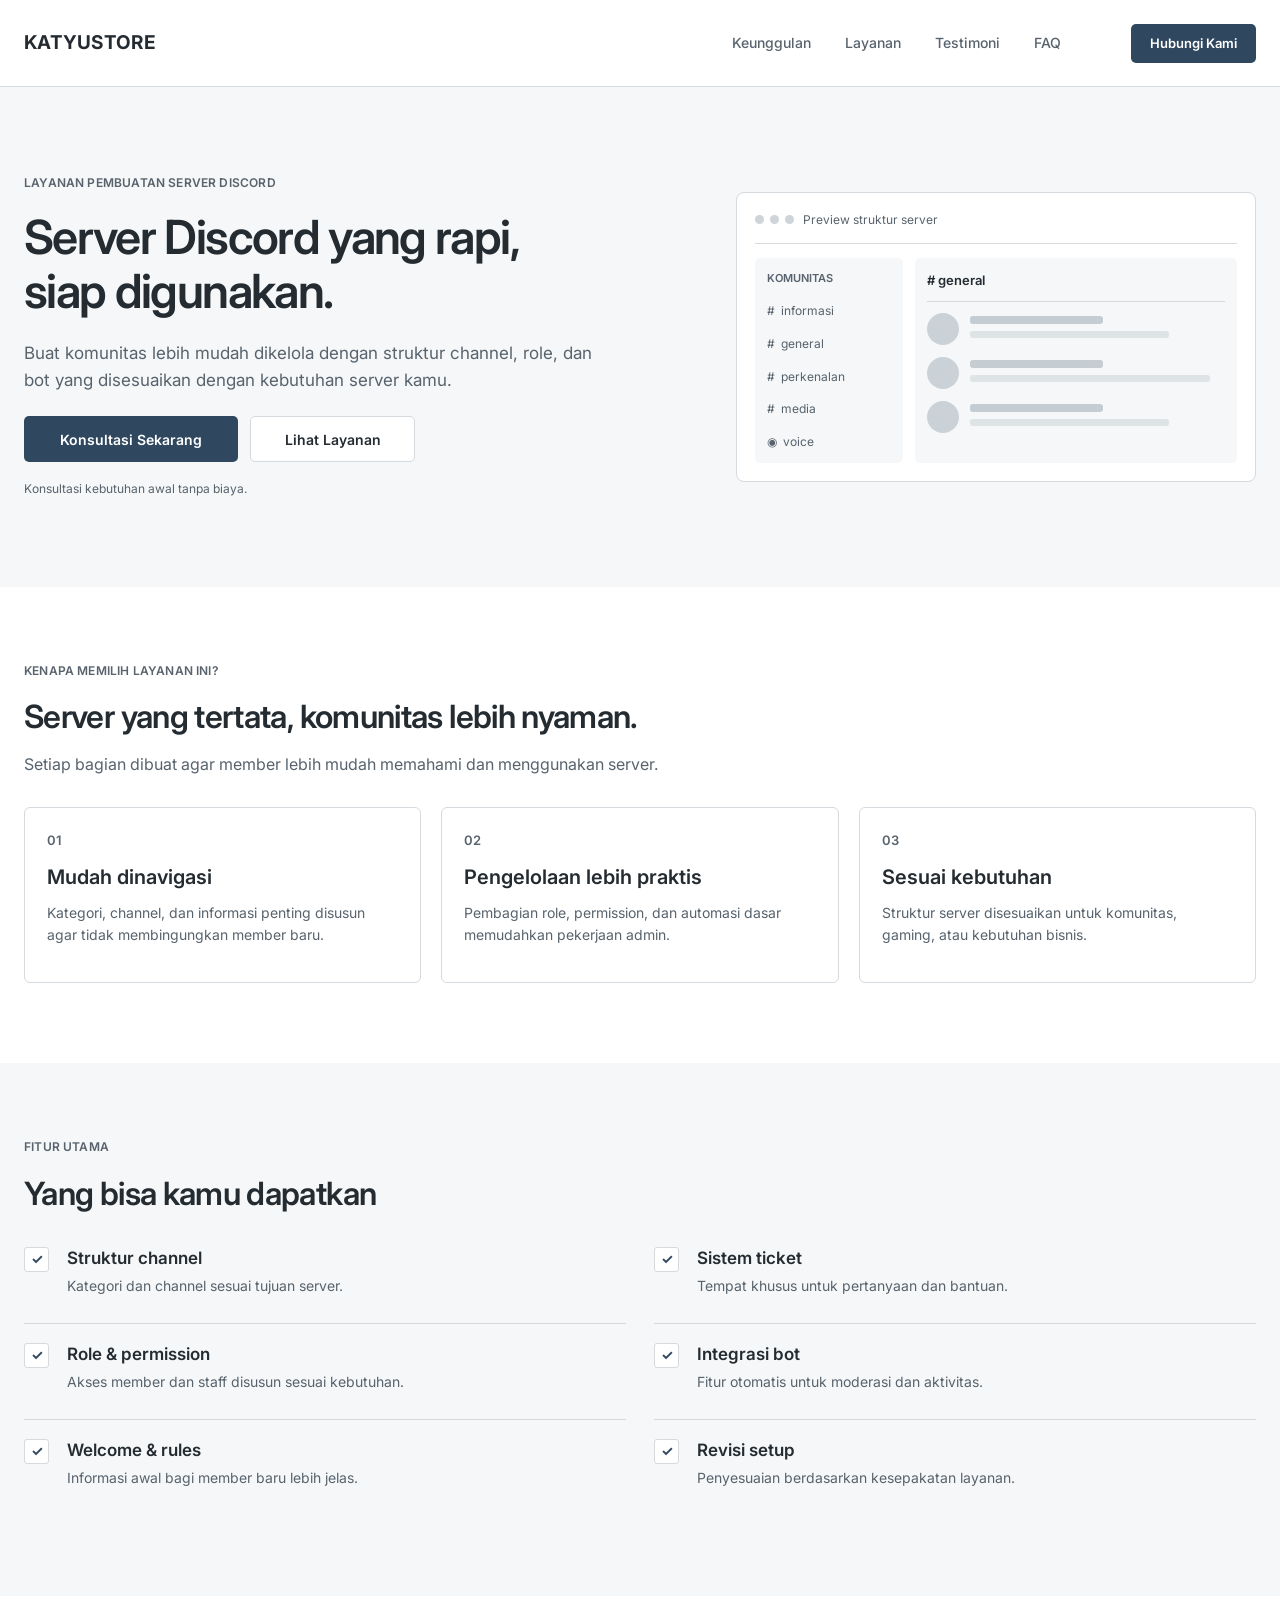
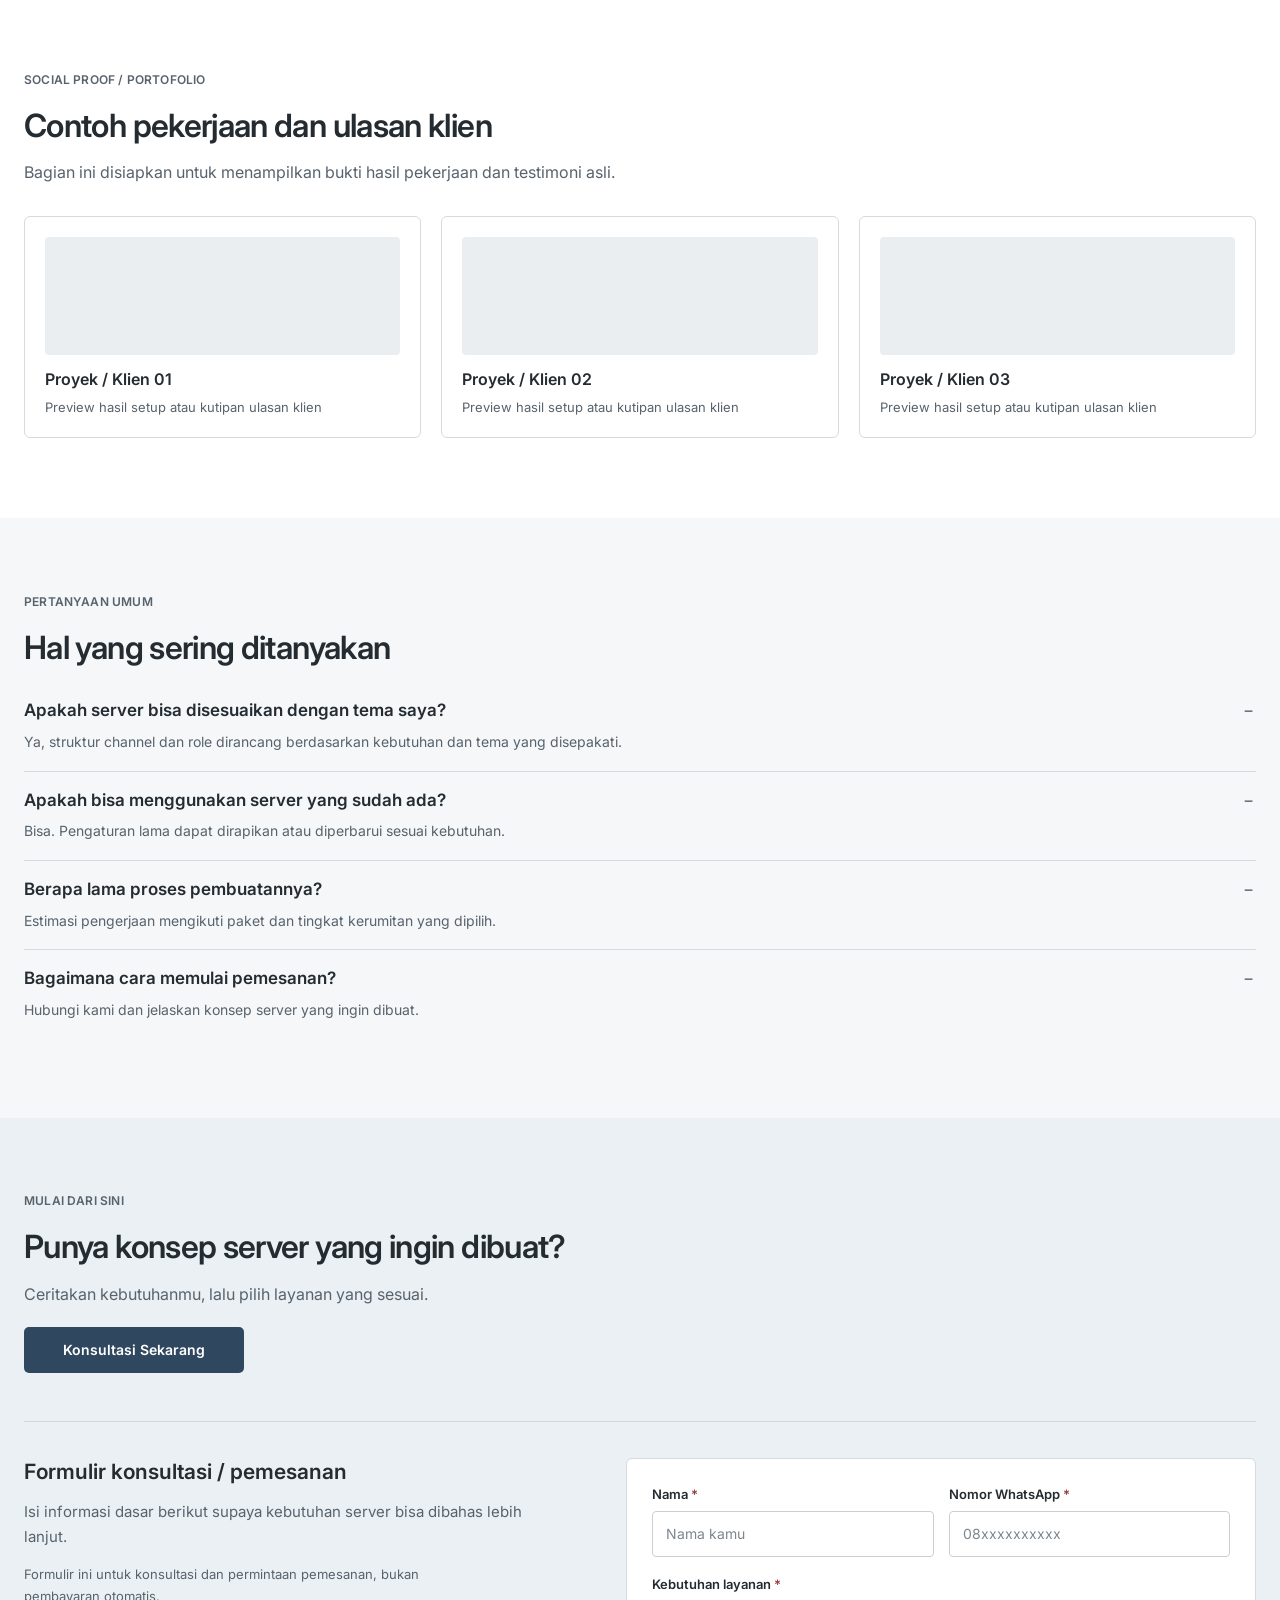
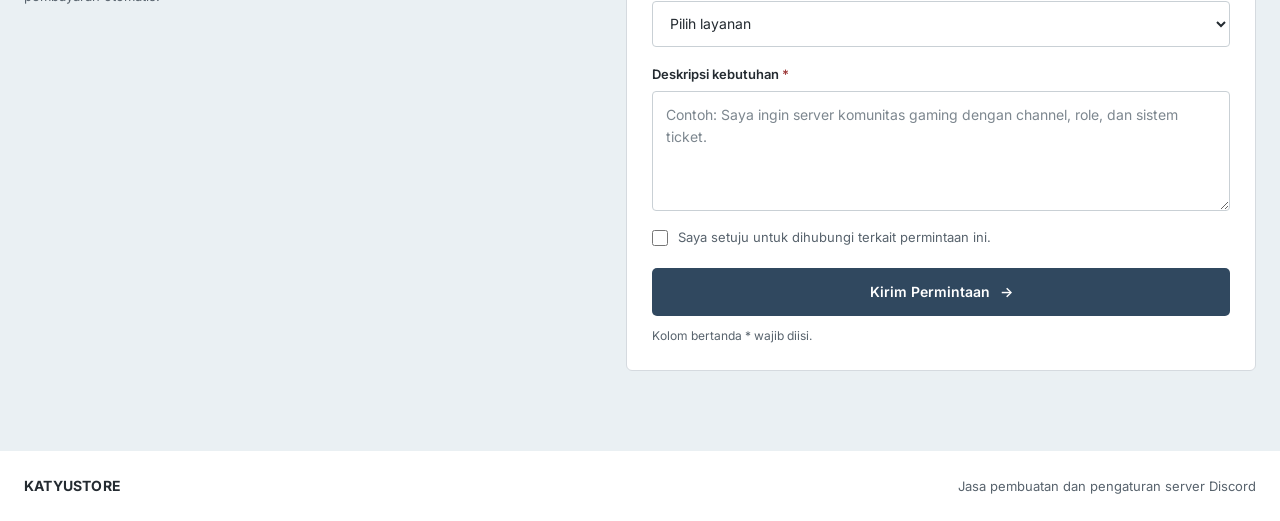
<file: katyustore-landing-page 3/index.html>
<!doctype html>
<html lang="id">
<head>
  <meta charset="utf-8">
  <meta name="viewport" content="width=device-width, initial-scale=1">
  <link rel="canonical" href="https://firmantugas.netlify.app/">

  <meta name="theme-color" content="#30485f">
  <meta name="description" content="Jasa pembuatan dan pengaturan server Discord. Struktur channel, role, permission, dan integrasi bot yang sesuai kebutuhan komunitas atau bisnis.">
  <meta name="color-scheme" content="light">
  <title>KATYUSTORE — Jasa Setup Server Discord</title>
  <link rel="icon" href="assets/images/favicon.svg" type="image/svg+xml">
  <link rel="preconnect" href="https://fonts.googleapis.com">
  <link rel="preconnect" href="https://fonts.gstatic.com" crossorigin>
  <link href="https://fonts.googleapis.com/css2?family=Inter:wght@400;500;600;700&display=swap" rel="stylesheet">
  <link rel="stylesheet" href="assets/css/style.css">
  <script src="assets/js/config.js" defer></script>
  <script src="assets/js/main.js" defer></script>
</head>
<body>
  <a href="#konten" class="skip-link">Lewati ke konten utama</a>

  <!-- 01 / NAVIGATION — mengikuti wireframe Figma -->
  <header class="site-header" id="beranda">
    <div class="container header-inner">
      <a class="brand" href="#beranda" aria-label="Katyustore, kembali ke atas">KATYUSTORE</a>
      <nav class="desktop-nav" aria-label="Navigasi utama">
        <a href="#keunggulan">Keunggulan</a>
        <a href="#fitur">Layanan</a>
        <a href="#portofolio">Testimoni</a>
        <a href="#faq">FAQ</a>
      </nav>
      <a class="button button--primary header-cta" href="#kontak">Hubungi Kami</a>
      <button class="menu-toggle" id="menu-toggle" type="button" aria-expanded="false" aria-controls="mobile-nav">Menu</button>
    </div>
    <nav class="mobile-nav" id="mobile-nav" aria-label="Navigasi mobile" hidden>
      <a href="#keunggulan">Keunggulan</a>
      <a href="#fitur">Layanan</a>
      <a href="#portofolio">Testimoni</a>
      <a href="#faq">FAQ</a>
      <a href="#kontak">Hubungi Kami</a>
    </nav>
  </header>

  <main id="konten">
    <!-- 02 / HERO -->
    <section class="hero section--soft" aria-labelledby="hero-title">
      <div class="container hero-grid">
        <div class="hero-copy">
          <p class="eyebrow">LAYANAN PEMBUATAN SERVER DISCORD</p>
          <h1 id="hero-title">Server Discord yang rapi, siap digunakan.</h1>
          <p class="hero-description">Buat komunitas lebih mudah dikelola dengan struktur channel, role, dan bot yang disesuaikan dengan kebutuhan server kamu.</p>
          <div class="hero-actions">
            <a class="button button--primary" href="#kontak">Konsultasi Sekarang</a>
            <a class="button button--outline" href="#fitur">Lihat Layanan</a>
          </div>
          <p class="hero-note">Konsultasi kebutuhan awal tanpa biaya.</p>
        </div>

        <!-- Mockup UI dibuat dengan HTML/CSS agar ringan, bukan gambar -->
        <div class="server-preview" aria-label="Ilustrasi struktur channel dan percakapan server Discord">
          <div class="preview-toolbar">
            <span class="preview-dot" aria-hidden="true"></span>
            <span class="preview-dot" aria-hidden="true"></span>
            <span class="preview-dot" aria-hidden="true"></span>
            <span class="preview-caption">Preview struktur server</span>
          </div>
          <div class="preview-content">
            <div class="preview-sidebar">
              <span class="preview-sidebar-title">KOMUNITAS</span>
              <span># &nbsp;informasi</span>
              <span># &nbsp;general</span>
              <span># &nbsp;perkenalan</span>
              <span># &nbsp;media</span>
              <span>◉ &nbsp;voice</span>
            </div>
            <div class="preview-chat">
              <div class="preview-chat-title"># general</div>
              <div class="preview-message"><span class="preview-avatar"></span><div><span class="skeleton skeleton--short"></span><span class="skeleton skeleton--medium"></span></div></div>
              <div class="preview-message"><span class="preview-avatar"></span><div><span class="skeleton skeleton--short"></span><span class="skeleton skeleton--long"></span></div></div>
              <div class="preview-message"><span class="preview-avatar"></span><div><span class="skeleton skeleton--short"></span><span class="skeleton skeleton--medium"></span></div></div>
            </div>
          </div>
        </div>
      </div>
    </section>

    <!-- 03 / VALUE PROPOSITION -->
    <section class="section section--white" id="keunggulan" aria-labelledby="value-title">
      <div class="container">
        <p class="eyebrow">KENAPA MEMILIH LAYANAN INI?</p>
        <h2 id="value-title">Server yang tertata, komunitas lebih nyaman.</h2>
        <p class="section-intro">Setiap bagian dibuat agar member lebih mudah memahami dan menggunakan server.</p>
        <div class="value-grid">
          <article class="outlined-card value-card">
            <span class="card-number">01</span>
            <h3>Mudah dinavigasi</h3>
            <p>Kategori, channel, dan informasi penting disusun agar tidak membingungkan member baru.</p>
          </article>
          <article class="outlined-card value-card">
            <span class="card-number">02</span>
            <h3>Pengelolaan lebih praktis</h3>
            <p>Pembagian role, permission, dan automasi dasar memudahkan pekerjaan admin.</p>
          </article>
          <article class="outlined-card value-card">
            <span class="card-number">03</span>
            <h3>Sesuai kebutuhan</h3>
            <p>Struktur server disesuaikan untuk komunitas, gaming, atau kebutuhan bisnis.</p>
          </article>
        </div>
      </div>
    </section>

    <!-- 04 / FEATURE LIST -->
    <section class="section section--soft" id="fitur" aria-labelledby="features-title">
      <div class="container">
        <p class="eyebrow">FITUR UTAMA</p>
        <h2 id="features-title">Yang bisa kamu dapatkan</h2>
        <div class="feature-grid">
          <div class="feature-column">
            <article class="feature-item"><span class="check-icon" aria-hidden="true">✓</span><div><h3>Struktur channel</h3><p>Kategori dan channel sesuai tujuan server.</p></div></article>
            <article class="feature-item"><span class="check-icon" aria-hidden="true">✓</span><div><h3>Role &amp; permission</h3><p>Akses member dan staff disusun sesuai kebutuhan.</p></div></article>
            <article class="feature-item"><span class="check-icon" aria-hidden="true">✓</span><div><h3>Welcome &amp; rules</h3><p>Informasi awal bagi member baru lebih jelas.</p></div></article>
          </div>
          <div class="feature-column">
            <article class="feature-item"><span class="check-icon" aria-hidden="true">✓</span><div><h3>Sistem ticket</h3><p>Tempat khusus untuk pertanyaan dan bantuan.</p></div></article>
            <article class="feature-item"><span class="check-icon" aria-hidden="true">✓</span><div><h3>Integrasi bot</h3><p>Fitur otomatis untuk moderasi dan aktivitas.</p></div></article>
            <article class="feature-item"><span class="check-icon" aria-hidden="true">✓</span><div><h3>Revisi setup</h3><p>Penyesuaian berdasarkan kesepakatan layanan.</p></div></article>
          </div>
        </div>
      </div>
    </section>

    <!-- 05 / SOCIAL PROOF. Konten masih contoh/placeholder, bukan testimoni asli. -->
    <section class="section section--white" id="portofolio" aria-labelledby="proof-title">
      <div class="container">
        <p class="eyebrow">SOCIAL PROOF / PORTOFOLIO</p>
        <h2 id="proof-title">Contoh pekerjaan dan ulasan klien</h2>
        <p class="section-intro">Bagian ini disiapkan untuk menampilkan bukti hasil pekerjaan dan testimoni asli.</p>
        <div class="portfolio-grid">
          <article class="outlined-card portfolio-card">
            <div class="portfolio-placeholder" role="img" aria-label="Placeholder gambar proyek 1"></div>
            <h3>Proyek / Klien 01</h3>
            <p>Preview hasil setup atau kutipan ulasan klien</p>
          </article>
          <article class="outlined-card portfolio-card">
            <div class="portfolio-placeholder" role="img" aria-label="Placeholder gambar proyek 2"></div>
            <h3>Proyek / Klien 02</h3>
            <p>Preview hasil setup atau kutipan ulasan klien</p>
          </article>
          <article class="outlined-card portfolio-card">
            <div class="portfolio-placeholder" role="img" aria-label="Placeholder gambar proyek 3"></div>
            <h3>Proyek / Klien 03</h3>
            <p>Preview hasil setup atau kutipan ulasan klien</p>
          </article>
        </div>
      </div>
    </section>

    <!-- 06 / FAQ — native details: interaktif tanpa library -->
    <section class="section section--soft" id="faq" aria-labelledby="faq-title">
      <div class="container">
        <p class="eyebrow">PERTANYAAN UMUM</p>
        <h2 id="faq-title">Hal yang sering ditanyakan</h2>
        <div class="faq-list">
          <details class="faq-item" open><summary>Apakah server bisa disesuaikan dengan tema saya?</summary><p>Ya, struktur channel dan role dirancang berdasarkan kebutuhan dan tema yang disepakati.</p></details>
          <details class="faq-item" open><summary>Apakah bisa menggunakan server yang sudah ada?</summary><p>Bisa. Pengaturan lama dapat dirapikan atau diperbarui sesuai kebutuhan.</p></details>
          <details class="faq-item" open><summary>Berapa lama proses pembuatannya?</summary><p>Estimasi pengerjaan mengikuti paket dan tingkat kerumitan yang dipilih.</p></details>
          <details class="faq-item" open><summary>Bagaimana cara memulai pemesanan?</summary><p>Hubungi kami dan jelaskan konsep server yang ingin dibuat.</p></details>
        </div>
      </div>
    </section>

    <!-- 07 / FINAL CTA + formulir kontak/pembelian sesuai Task 4 -->
    <section class="section section--cta" id="kontak" aria-labelledby="contact-title">
      <div class="container">
        <p class="eyebrow">MULAI DARI SINI</p>
        <h2 id="contact-title">Punya konsep server yang ingin dibuat?</h2>
        <p class="section-intro">Ceritakan kebutuhanmu, lalu pilih layanan yang sesuai.</p>
        <a class="button button--primary contact-cta" href="#formulir">Konsultasi Sekarang</a>
        <div class="contact-layout" id="formulir">
          <div class="contact-explanation">
            <h3>Formulir konsultasi / pemesanan</h3>
            <p>Isi informasi dasar berikut supaya kebutuhan server bisa dibahas lebih lanjut.</p>
            <p class="contact-helper">Formulir ini untuk konsultasi dan permintaan pemesanan, bukan pembayaran otomatis.</p>
          </div>
          <form class="contact-form" id="contact-form" name="kontak-katyustore" method="POST" action="/terima-kasih.html" data-netlify="true" netlify-honeypot="bot-field">
            <input type="hidden" name="form-name" value="kontak-katyustore">
            <p class="honeypot"><label>Jangan diisi: <input name="bot-field" tabindex="-1" autocomplete="off"></label></p>
            <div class="field-row">
              <div class="field"><label for="nama">Nama <span aria-hidden="true">*</span></label><input type="text" id="nama" name="nama" placeholder="Nama kamu" autocomplete="name" maxlength="90" required></div>
              <div class="field"><label for="whatsapp">Nomor WhatsApp <span aria-hidden="true">*</span></label><input type="tel" id="whatsapp" name="whatsapp" placeholder="08xxxxxxxxxx" autocomplete="tel" inputmode="tel" minlength="9" maxlength="20" pattern="[+0-9]{9,20}" title="Isi 9–20 angka, boleh diawali +" required></div>
            </div>
            <div class="field"><label for="layanan">Kebutuhan layanan <span aria-hidden="true">*</span></label><select id="layanan" name="layanan" required><option value="" disabled selected>Pilih layanan</option><option value="Setup server baru">Setup server baru</option><option value="Remake server yang sudah ada">Remake server yang sudah ada</option><option value="Konsultasi fitur bot">Konsultasi fitur bot</option><option value="Lainnya">Lainnya</option></select></div>
            <div class="field"><label for="pesan">Deskripsi kebutuhan <span aria-hidden="true">*</span></label><textarea id="pesan" name="pesan" rows="4" minlength="10" maxlength="1500" placeholder="Contoh: Saya ingin server komunitas gaming dengan channel, role, dan sistem ticket." required></textarea></div>
            <div class="checkbox-row"><input type="checkbox" id="persetujuan" name="persetujuan" value="Setuju dihubungi" required><label for="persetujuan">Saya setuju untuk dihubungi terkait permintaan ini.</label></div>
            <button class="button button--primary button--submit" type="submit">Kirim Permintaan <span aria-hidden="true">→</span></button>
            <p class="form-note">Kolom bertanda * wajib diisi.</p>
            <div id="form-feedback" class="form-feedback" role="status" aria-live="polite" hidden></div>
            <button id="copy-request" class="button button--outline copy-button" type="button" hidden>Salin pesan permintaan</button>
          </form>
        </div>
      </div>
    </section>
  </main>

  <!-- 08 / FOOTER -->
  <footer class="site-footer">
    <div class="container footer-inner">
      <a class="brand brand--footer" href="#beranda">KATYUSTORE</a>
      <p>Jasa pembuatan dan pengaturan server Discord</p>
    </div>
  </footer>
</body>
</html>
</file>
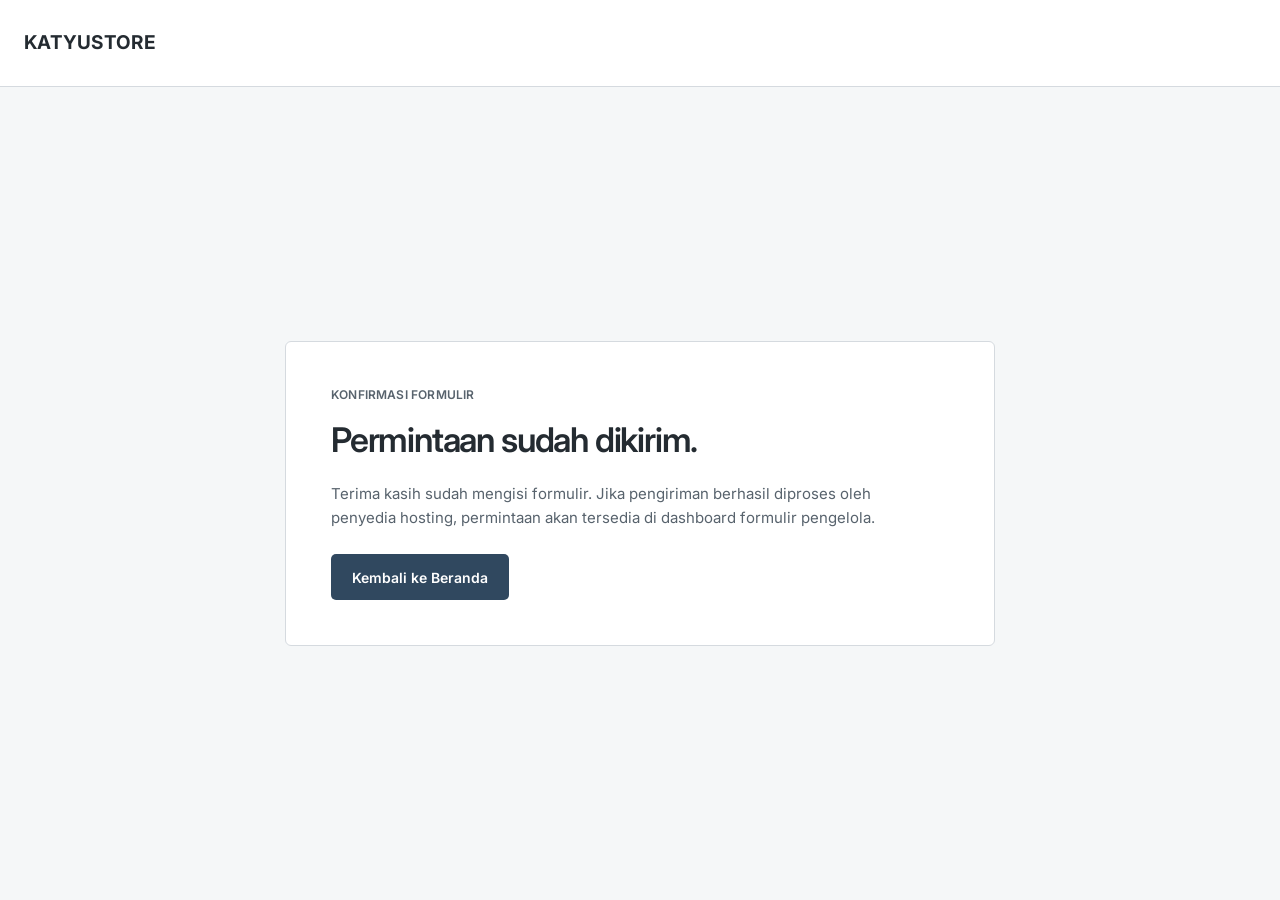
<file: katyustore-landing-page 3/terima-kasih.html>
<!doctype html>
<html lang="id">
<head>
  <meta charset="utf-8">
  <meta name="viewport" content="width=device-width, initial-scale=1">
  <title>Permintaan Terkirim — KATYUSTORE</title>
  <meta name="robots" content="noindex">
  <link rel="icon" href="assets/images/favicon.svg" type="image/svg+xml">
  <link rel="preconnect" href="https://fonts.googleapis.com">
  <link rel="preconnect" href="https://fonts.gstatic.com" crossorigin>
  <link href="https://fonts.googleapis.com/css2?family=Inter:wght@400;500;600;700&display=swap" rel="stylesheet">
  <link rel="stylesheet" href="assets/css/style.css">
</head>
<body class="thanks-body">
  <header class="site-header"><div class="container header-inner"><a class="brand" href="./">KATYUSTORE</a></div></header>
  <main class="thanks-container">
    <section class="thanks-card">
      <p class="eyebrow">KONFIRMASI FORMULIR</p>
      <h1>Permintaan sudah dikirim.</h1>
      <p>Terima kasih sudah mengisi formulir. Jika pengiriman berhasil diproses oleh penyedia hosting, permintaan akan tersedia di dashboard formulir pengelola.</p>
      <a class="button button--primary" href="./">Kembali ke Beranda</a>
    </section>
  </main>
</body>
</html>
</file>
<file: katyustore-landing-page 3/assets/css/style.css>
/* KATYUSTORE — Landing Page Task 4
   Implementasi dari wireframe Figma Task 3.
   Gaya mid-fidelity: flat color, tanpa gradient, tanpa shadow dekoratif. */

:root {
  --ink: #242b31;
  --muted: #58636d;
  --line: #d5dadf;
  --paper: #f5f7f8;
  --light: #ebeef0;
  --cta-bg: #eaf0f3;
  --blue: #30485f;
  --white: #ffffff;
  --content: 1248px;
  --font: 'Inter', -apple-system, BlinkMacSystemFont, 'Segoe UI', Arial, sans-serif;
}

*, *::before, *::after { box-sizing: border-box; }
html { scroll-behavior: smooth; scroll-padding-top: 90px; }
body { margin: 0; background: var(--white); color: var(--ink); font: 400 14px/1.55 var(--font); }
body, button, input, select, textarea { font-family: var(--font); }
button, input, select, textarea { font-size: inherit; }
a { color: inherit; text-decoration: none; }
button { cursor: pointer; }
img, svg { max-width: 100%; }
[hidden], .honeypot { display: none !important; }
.container { width: min(calc(100% - 48px), var(--content)); margin-inline: auto; }
:focus-visible { outline: 3px solid #698cb0; outline-offset: 3px; }
::selection { background: #d7e4ec; color: var(--ink); }

.skip-link { position: fixed; z-index: 100; top: 8px; left: 8px; transform: translateY(-160%); padding: 10px 18px; background: var(--white); border: 1px solid var(--line); }
.skip-link:focus { transform: none; }

/* NAVIGATION */
.site-header { background: var(--white); border-bottom: 1px solid var(--line); position: relative; z-index: 10; }
.header-inner { min-height: 86px; display: flex; align-items: center; justify-content: space-between; gap: 20px; }
.brand { font-weight: 700; letter-spacing: .015em; font-size: 19px; line-height: 1.2; white-space: nowrap; }
.desktop-nav { display: flex; align-items: center; gap: 34px; margin-left: auto; margin-right: 50px; }
.desktop-nav a { color: var(--muted); font-size: 14px; font-weight: 500; transition: color .15s ease; }
.desktop-nav a:hover { color: var(--ink); text-decoration: underline; text-underline-offset: 5px; }
.menu-toggle, .mobile-nav { display: none; }

/* BUTTONS */
.button { display: inline-flex; align-items: center; justify-content: center; text-align: center; min-height: 46px; gap: 10px; padding: 12px 20px; border: 1px solid transparent; border-radius: 5px; font-size: 14px; line-height: 1.25; font-weight: 600; transition: background-color .15s ease, border-color .15s ease; }
.button--primary { background: var(--blue); color: var(--white); }
.button--primary:hover { background: #23394f; }
.button--outline { background: var(--white); color: var(--ink); border-color: var(--line); }
.button--outline:hover { background: var(--paper); border-color: #aab4bc; }
.header-cta { min-height: 39px; padding: 10px 18px; font-size: 13px; flex-shrink: 0; }

/* SHARED SECTION TYPOGRAPHY */
.section { padding-block: 76px 80px; }
.section--white { background: var(--white); }
.section--soft { background: var(--paper); }
.eyebrow { font-size: 12px; line-height: 1.35; letter-spacing: .015em; font-weight: 600; color: var(--muted); margin: 0 0 18px; }
h1, h2, h3, p { overflow-wrap: break-word; }
h1, h2, h3 { margin-top: 0; }
h2 { font-size: 32px; line-height: 1.23; letter-spacing: -.02em; font-weight: 600; margin-bottom: 15px; }
h3 { font-size: 18px; line-height: 1.3; font-weight: 600; }
.section-intro { font-size: 16px; color: var(--muted); line-height: 1.55; margin: 0 0 31px; }

/* HERO */
.hero { padding-block: 88px; }
.hero-grid { display: grid; grid-template-columns: minmax(0, 580px) minmax(0, 520px); justify-content: space-between; align-items: center; gap: 54px; }
.hero-copy .eyebrow { margin-bottom: 19px; }
h1 { font-size: 47px; font-weight: 600; letter-spacing: -.035em; line-height: 1.14; max-width: 580px; margin: 0 0 23px; }
.hero-description { font-size: 17px; line-height: 1.56; color: var(--muted); max-width: 570px; margin: 0 0 23px; }
.hero-actions { display: flex; flex-wrap: wrap; gap: 12px; }
.hero-actions .button:first-child { min-width: 214px; }
.hero-actions .button:last-child { min-width: 165px; }
.hero-note { color: var(--muted); font-size: 12px; margin: 18px 0 0; }

/* Flat wireframe server preview */
.server-preview { background: var(--white); border: 1px solid var(--line); border-radius: 8px; padding: 18px; min-width: 0; }
.preview-toolbar { display: flex; align-items: center; gap: 6px; border-bottom: 1px solid var(--line); padding: 0 0 14px; }
.preview-dot { flex: 0 0 auto; width: 9px; height: 9px; background: #ced4d9; border-radius: 50%; }
.preview-caption { font-size: 12px; color: var(--muted); margin-left: 3px; }
.preview-content { display: grid; grid-template-columns: 148px minmax(0, 1fr); gap: 12px; padding-top: 14px; }
.preview-sidebar, .preview-chat { background: var(--paper); border-radius: 5px; padding: 12px; }
.preview-sidebar { display: flex; flex-direction: column; align-items: flex-start; gap: 14px; font-size: 12px; color: var(--muted); }
.preview-sidebar-title { font-weight: 600; font-size: 11px; margin-bottom: 1px; }
.preview-chat-title { padding-bottom: 11px; margin-bottom: 11px; border-bottom: 1px solid var(--line); font-size: 13px; font-weight: 600; }
.preview-message { display: flex; align-items: flex-start; gap: 11px; margin-bottom: 12px; }
.preview-message:last-child { margin-bottom: 0; }
.preview-avatar { width: 32px; height: 32px; background: #cbd2d7; border-radius: 50%; flex-shrink: 0; }
.preview-message > div { flex: 1; padding-top: 3px; min-width: 0; }
.skeleton { height: 7px; display: block; background: #dee3e6; border-radius: 3px; margin-bottom: 7px; }
.skeleton--short { width: 52%; background: #c5ccd2; height: 8px; }
.skeleton--medium { width: 78%; }
.skeleton--long { width: 94%; }

/* VALUE PROPOSITION */
.value-grid { display: grid; grid-template-columns: repeat(3, minmax(0, 1fr)); gap: 20px; }
.outlined-card { border: 1px solid var(--line); border-radius: 6px; background: var(--white); }
.value-card { padding: 22px; min-height: 176px; }
.card-number { display: block; color: var(--muted); font-size: 13px; font-weight: 600; margin-bottom: 14px; }
.value-card h3 { font-size: 20px; margin-bottom: 12px; }
.value-card p { color: var(--muted); font-size: 14px; line-height: 1.55; margin: 0; }

/* FEATURES */
.feature-grid { display: grid; grid-template-columns: repeat(2, minmax(0, 1fr)); gap: 28px; margin-top: 10px; }
.feature-column { min-width: 0; }
.feature-item { min-height: 96px; display: flex; gap: 18px; padding-block: 19px; border-bottom: 1px solid var(--line); }
.feature-item:last-child { border-bottom: 0; }
.feature-item h3 { font-size: 17px; line-height: 1.35; margin: 0 0 5px; }
.feature-item p { color: var(--muted); margin: 0; font-size: 14px; }
.check-icon { width: 25px; height: 25px; display: inline-flex; align-items: center; justify-content: center; flex: 0 0 auto; border: 1px solid var(--line); border-radius: 3px; background: var(--white); color: var(--blue); font-weight: 700; line-height: 1; }

/* SOCIAL PROOF */
.portfolio-grid { display: grid; grid-template-columns: repeat(3, minmax(0, 1fr)); gap: 20px; }
.portfolio-card { padding: 20px; }
.portfolio-placeholder { width: 100%; height: 118px; background: var(--light); border-radius: 4px; margin-bottom: 14px; }
.portfolio-card h3 { font-size: 16px; line-height: 1.35; margin: 0 0 6px; }
.portfolio-card p { color: var(--muted); margin: 0; font-size: 13px; }

/* FAQ */
.faq-list { margin-top: 14px; }
.faq-item { border-bottom: 1px solid var(--line); padding: 17px 26px 17px 0; }
.faq-item:last-child { border-bottom: 0; }
.faq-item summary { font-weight: 600; font-size: 17px; line-height: 1.4; cursor: pointer; list-style: none; position: relative; }
.faq-item summary::-webkit-details-marker { display: none; }
.faq-item summary::after { content: '−'; font-weight: 400; position: absolute; right: -24px; top: 0; color: var(--muted); }
.faq-item:not([open]) summary::after { content: '+'; }
.faq-item p { margin: 8px 0 0; font-size: 14px; color: var(--muted); line-height: 1.6; }

/* FINAL CTA AND REAL CONTACT FORM */
.section--cta { padding-block: 75px 80px; background: var(--cta-bg); }
.section--cta .section-intro { margin-bottom: 20px; }
.contact-cta { min-width: 220px; }
.contact-layout { display: grid; grid-template-columns: minmax(0, 1fr) minmax(0, 630px); gap: 75px; align-items: start; margin-top: 48px; padding-top: 36px; border-top: 1px solid #cfd9df; scroll-margin-top: 96px; }
.contact-explanation h3 { font-size: 21px; line-height: 1.35; margin: 0 0 14px; }
.contact-explanation p { font-size: 15px; line-height: 1.65; margin: 0 0 15px; color: var(--muted); }
.contact-explanation .contact-helper { font-size: 13px; max-width: 420px; }
.contact-form { background: var(--white); border: 1px solid var(--line); border-radius: 6px; padding: 25px; }
.field-row { display: grid; grid-template-columns: repeat(2, minmax(0, 1fr)); gap: 15px; }
.field { display: flex; flex-direction: column; gap: 7px; margin-bottom: 17px; min-width: 0; }
.field label { font-size: 13px; font-weight: 600; }
.field label span { color: #9d3a3a; }
.field input, .field select, .field textarea { width: 100%; border: 1px solid #c9d0d5; background: var(--white); color: var(--ink); border-radius: 4px; padding: 12px 13px; font-size: 14px; font-weight: 400; outline-offset: 2px; }
.field input, .field select { min-height: 46px; }
.field textarea { min-height: 120px; resize: vertical; line-height: 1.6; }
.field input::placeholder, .field textarea::placeholder { color: #7d878f; opacity: 1; }
.field input:focus, .field select:focus, .field textarea:focus { border-color: #536e87; }
.checkbox-row { display: flex; align-items: flex-start; gap: 10px; margin: 2px 0 20px; }
.checkbox-row input { width: 16px; height: 16px; flex: 0 0 auto; margin: 2px 0 0; accent-color: var(--blue); }
.checkbox-row label { color: var(--muted); font-size: 13px; line-height: 1.5; }
.button--submit { width: 100%; min-height: 48px; }
.form-note { font-size: 12px; color: var(--muted); margin: 11px 0 0; }
.form-feedback { font-size: 13px; line-height: 1.55; padding: 13px; border: 1px solid #bad4c2; background: #f1f8f3; color: #275138; margin-top: 15px; }
.form-feedback--error { background: #fff9ef; border-color: #e4c997; color: #6f5023; }
.copy-button { margin-top: 12px; width: 100%; }

/* FOOTER */
.site-footer { background: var(--white); }
.footer-inner { min-height: 70px; display: flex; align-items: center; justify-content: space-between; gap: 24px; }
.brand--footer { font-size: 14px; }
.footer-inner p { color: var(--muted); font-size: 13px; margin: 0; }

/* THANK-YOU PAGE */
.thanks-body { min-height: 100vh; display: flex; flex-direction: column; background: var(--paper); }
.thanks-container { width: min(100% - 48px, 710px); margin: auto; padding: 80px 0; }
.thanks-card { background: var(--white); border: 1px solid var(--line); border-radius: 6px; padding: 45px; }
.thanks-card h1 { font-size: 34px; }
.thanks-card > p:not(.eyebrow) { font-size: 15px; color: var(--muted); line-height: 1.6; max-width: 580px; margin-bottom: 24px; }

/* TABLET */
@media (max-width: 1150px) {
  .desktop-nav { gap: 22px; margin-right: 10px; }
  .hero-grid { grid-template-columns: minmax(0, 1fr) minmax(0, .96fr); gap: 34px; }
  h1 { font-size: clamp(32px, 4.2vw, 47px); }
  .hero-description { font-size: 15px; }
  .preview-content { grid-template-columns: 115px minmax(0, 1fr); gap: 9px; }
  .preview-sidebar { font-size: 10px; padding: 10px; }
  .preview-chat { padding: 10px; }
  .value-card h3 { font-size: 17px; }
  .contact-layout { gap: 28px; grid-template-columns: 1fr 1.3fr; }
}

@media (max-width: 850px) {
  .desktop-nav { gap: 14px; }
  .desktop-nav a { font-size: 12px; }
  .brand { font-size: 16px; }
  .header-cta { font-size: 12px; }
  .hero { padding-block: 65px; }
  .hero-grid { grid-template-columns: 1fr; }
  .hero-copy { max-width: 640px; }
  .server-preview { width: min(100%, 590px); }
  .preview-content { grid-template-columns: 148px minmax(0, 1fr); }
  .value-grid, .portfolio-grid { gap: 12px; }
  .value-card { padding: 16px; }
}

/* MOBILE — 390px Figma frame */
@media (max-width: 767px) {
  html { scroll-padding-top: 20px; }
  .container { width: calc(100% - 48px); }
  .header-inner { min-height: 75px; }
  .brand { font-size: 17px; }
  .desktop-nav, .header-cta { display: none; }
  .menu-toggle { display: inline-flex; align-items: center; justify-content: center; min-width: 70px; min-height: 35px; background: var(--white); border: 1px solid var(--line); border-radius: 4px; font-size: 13px; font-weight: 500; color: var(--ink); }
  .mobile-nav:not([hidden]) { display: flex; flex-direction: column; gap: 0; border-top: 1px solid var(--line); padding: 6px 24px 14px; }
  .mobile-nav a { padding: 11px 0; font-size: 14px; color: var(--muted); border-bottom: 1px solid var(--paper); }
  .mobile-nav a:last-child { border-bottom: none; color: var(--blue); font-weight: 600; }
  .hero { padding-block: 49px 54px; }
  .hero-grid { gap: 18px; }
  .hero-copy .eyebrow { margin-bottom: 13px; }
  .eyebrow { font-size: 11px; margin-bottom: 16px; }
  h1 { font-size: 32px; line-height: 1.17; letter-spacing: -.03em; margin-bottom: 15px; }
  .hero-description { font-size: 15px; line-height: 1.58; margin-bottom: 20px; }
  .hero-actions { flex-direction: column; gap: 10px; }
  .hero-actions .button, .hero-actions .button:first-child, .hero-actions .button:last-child { min-width: 0; width: 100%; min-height: 48px; }
  .hero-note { margin-top: 12px; }
  .server-preview { width: 100%; padding: 13px; border-radius: 6px; }
  .preview-toolbar { padding-bottom: 11px; }
  .preview-dot { width: 7px; height: 7px; }
  .preview-caption { font-size: 10px; }
  .preview-content { grid-template-columns: 104px minmax(0, 1fr); gap: 8px; padding-top: 11px; }
  .preview-sidebar, .preview-chat { padding: 9px; border-radius: 3px; }
  .preview-sidebar { gap: 12px; font-size: 10px; }
  .preview-sidebar-title { font-size: 9px; }
  .preview-chat-title { font-size: 11px; padding-bottom: 9px; margin-bottom: 10px; }
  .preview-avatar { width: 22px; height: 22px; }
  .preview-message { gap: 8px; margin-bottom: 10px; }
  .skeleton { height: 6px; margin-bottom: 5px; }
  .skeleton--short { height: 6px; }
  .section { padding-block: 55px 58px; }
  h2 { font-size: 25px; line-height: 1.26; letter-spacing: -.02em; margin-bottom: 12px; }
  .section-intro { font-size: 14px; margin-bottom: 20px; }
  .value-grid, .portfolio-grid { grid-template-columns: 1fr; gap: 12px; }
  .value-card { padding: 17px; min-height: 0; }
  .card-number { font-size: 12px; margin-bottom: 9px; }
  .value-card h3 { font-size: 17px; margin-bottom: 8px; }
  .value-card p { font-size: 13px; line-height: 1.5; }
  .feature-grid { grid-template-columns: 1fr; gap: 0; margin-top: 8px; }
  .feature-item { min-height: 0; gap: 14px; padding-block: 18px; }
  .feature-item h3 { font-size: 15px; margin-bottom: 5px; }
  .feature-item p { font-size: 13px; }
  .feature-item .check-icon { width: 23px; height: 23px; }
  .feature-column:first-child .feature-item:last-child { border-bottom: 1px solid var(--line); }
  .portfolio-card { padding: 15px; }
  .portfolio-placeholder { height: 115px; margin-bottom: 12px; }
  .portfolio-card h3 { font-size: 15px; }
  .portfolio-card p { font-size: 12px; }
  .faq-list { margin-top: 8px; }
  .faq-item { padding: 17px 21px 17px 0; }
  .faq-item summary { font-size: 15px; }
  .faq-item summary::after { right: -20px; }
  .faq-item p { font-size: 13px; margin-top: 8px; }
  .section--cta { padding-block: 50px 55px; }
  .section--cta h2 { font-size: 26px; line-height: 1.2; }
  .contact-cta { width: 100%; }
  .contact-layout { grid-template-columns: 1fr; gap: 18px; margin-top: 33px; padding-top: 29px; scroll-margin-top: 20px; }
  .contact-explanation h3 { font-size: 17px; }
  .contact-explanation p { font-size: 13px; }
  .contact-form { padding: 17px; }
  .field-row { grid-template-columns: 1fr; gap: 0; }
  .footer-inner { min-height: 114px; flex-direction: column; align-items: flex-start; justify-content: center; gap: 9px; }
  .brand--footer { font-size: 14px; }
  .footer-inner p { font-size: 12px; }
  .thanks-container { padding-block: 35px; }
  .thanks-card { padding: 25px; }
  .thanks-card h1 { font-size: 26px; }
}

@media (prefers-reduced-motion: reduce) {
  html { scroll-behavior: auto; }
  .button, .desktop-nav a { transition: none; }
}
</file>
